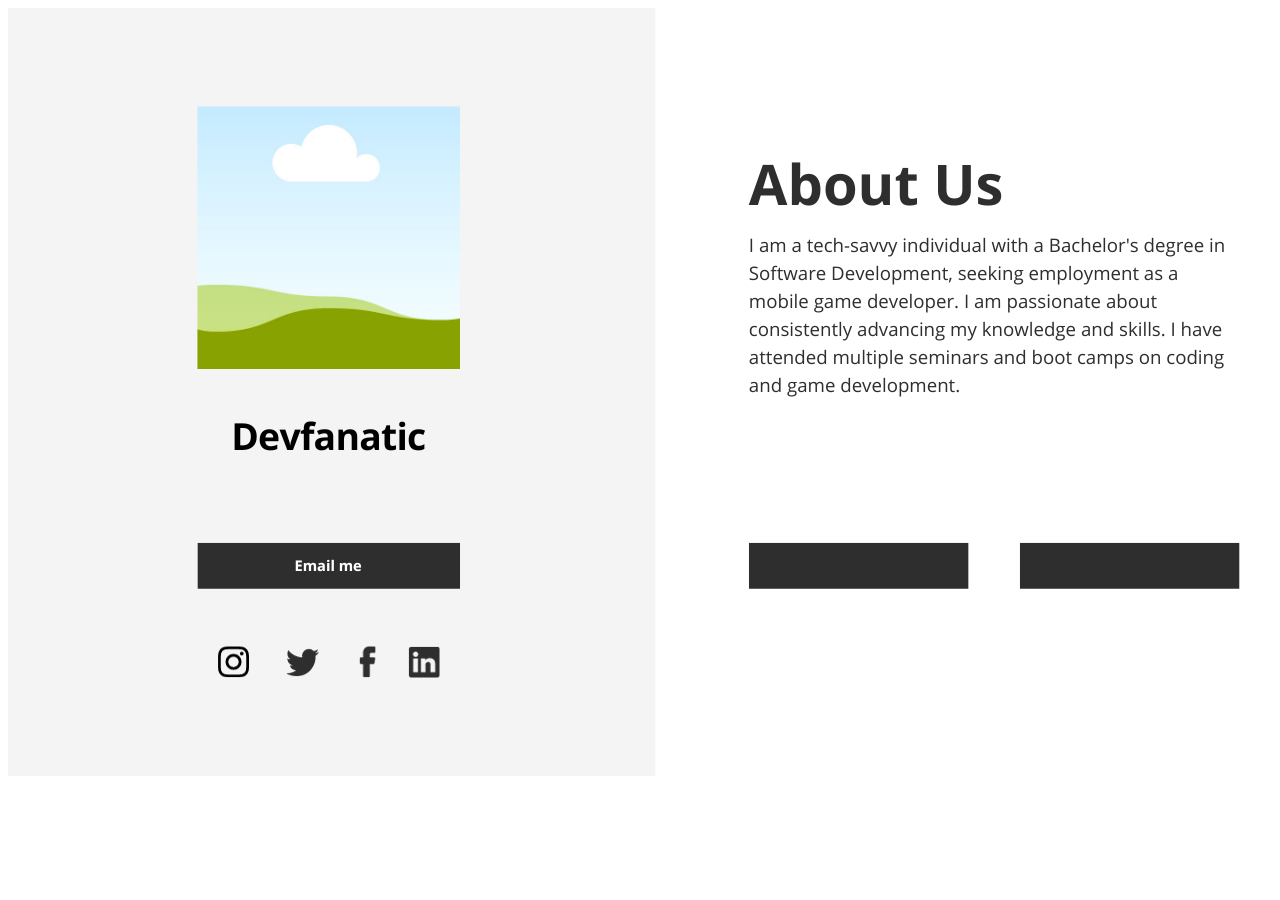
<file: templates/about.html>
<!DOCTYPE html>
<html lang="en">
<head>
    <meta charset="UTF-8">
    <meta name="viewport" content="width=device-width, initial-scale=1.0">
    <title>Document</title>
</head>
<body>
<img src="/static/assets/Devfanatic.png" class="img-fluid" alt="Profile Picture">
</body>
</html>
</file>
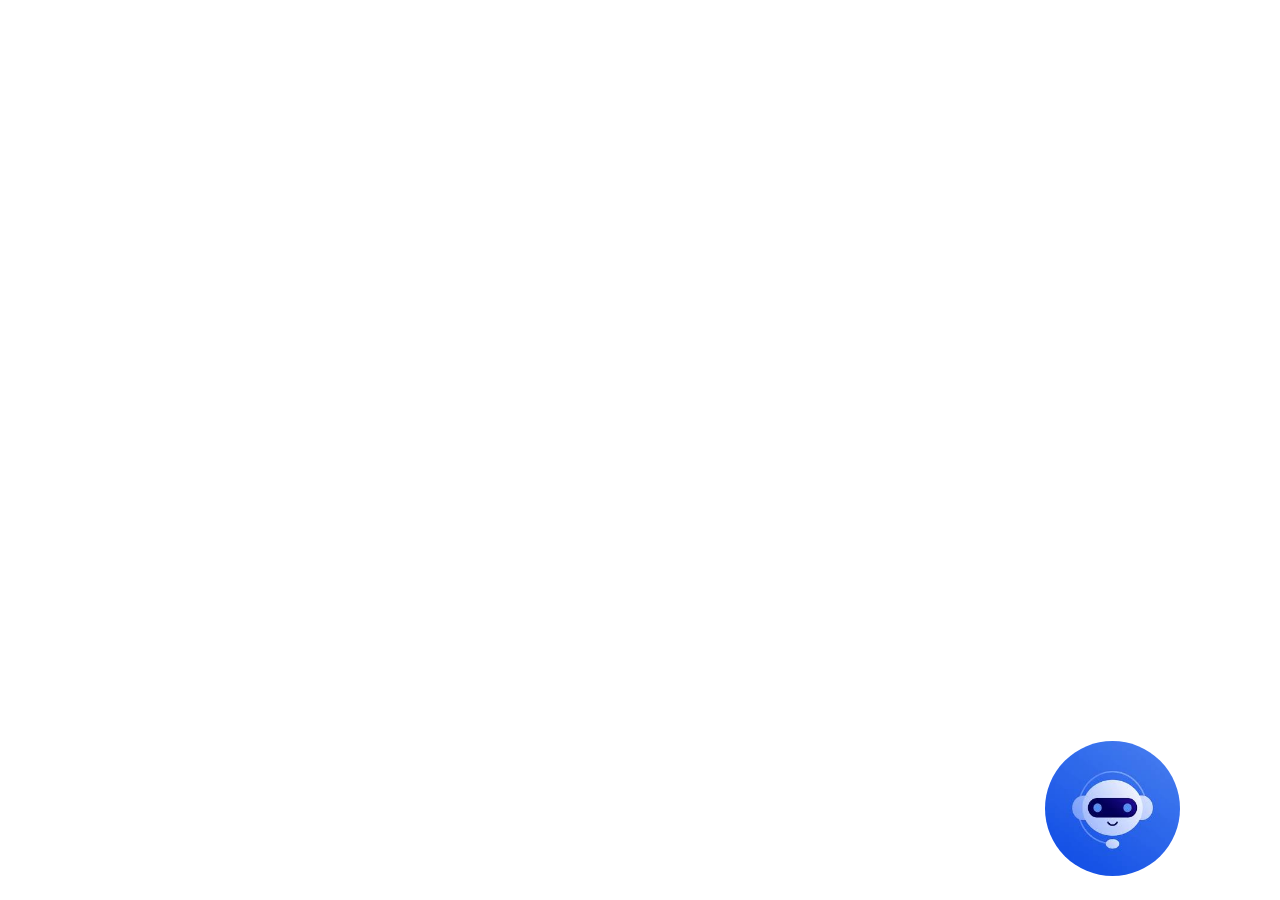
<file: templates/bot.html>
<!DOCTYPE html>
<html lang="en">
<head>
    <meta charset="UTF-8">
    <meta name="viewport" content="width=device-width, initial-scale=1.0">
    <link rel="stylesheet" href="https://maxcdn.bootstrapcdn.com/bootstrap/3.4.1/css/bootstrap.min.css">
    <!-- jQuery library -->
    <script src="https://ajax.googleapis.com/ajax/libs/jquery/3.6.4/jquery.min.js"></script>

    <!-- Latest compiled JavaScript -->
    <script src="https://maxcdn.bootstrapcdn.com/bootstrap/3.4.1/js/bootstrap.min.js"></script>
    <title>Assistant Bot</title>
    <link rel="stylesheet" href="Services.html">

    <style>
        /* for position of the Assistant Bot */
        #assistantbot{ 
            position: fixed;
            right: 100px;
            bottom: 24px;

        }

        /* For Sizing the image */
        #assistantbot div a img{
            height: 135px;
            width: 135px;
            border-radius: 50%;
            
        }

        #assistantbot div a img:hover{
            height: 150px;
            width: 150px;
            animation:inherit;
            animation-duration: 0.5s;
            border-radius: 50%;
            
        }

    </style>
   
</head>
<body>
    <section id="assistantbot">
        <div class="rounded-circle">
        <a href="Services.html"> <img src="/static/assets/chat.jpg" alt="Assistant Bot"> </a>
        </div>
    </section>
    
    
</body>
</html>
</file>
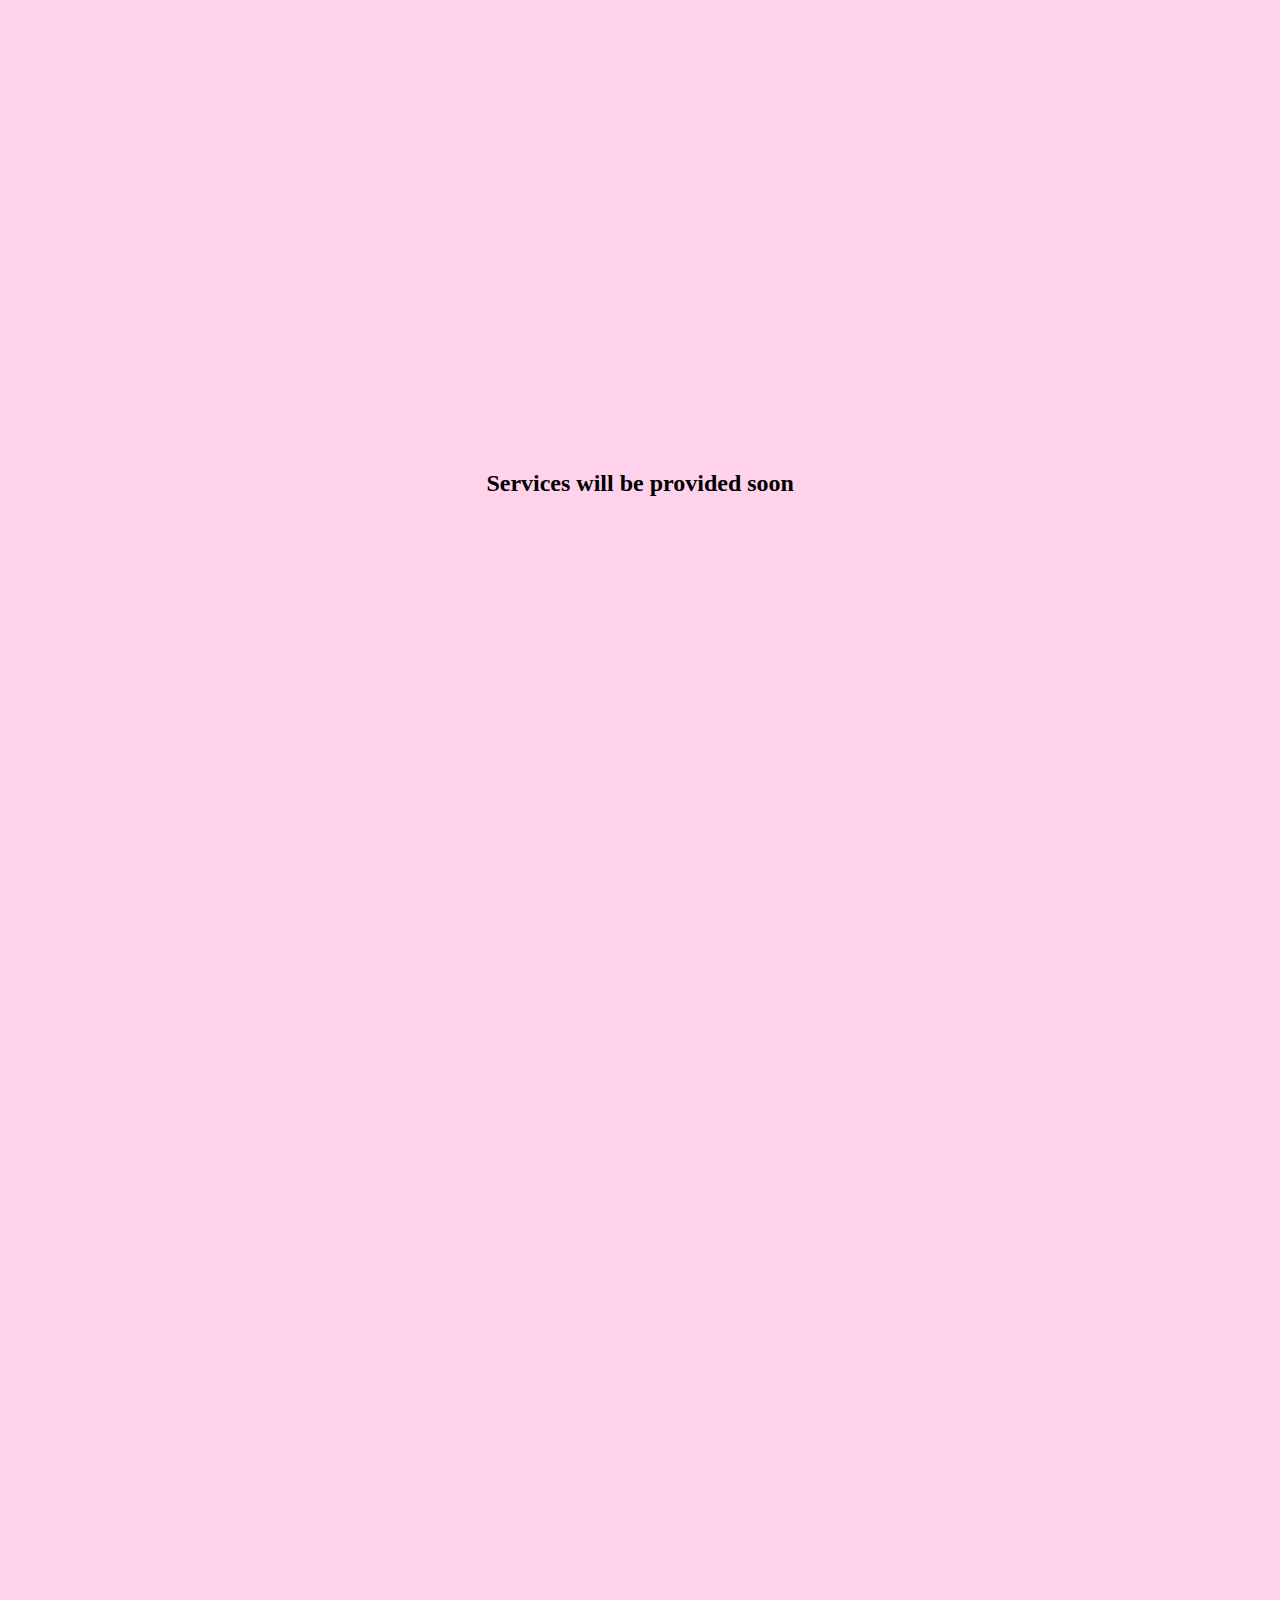
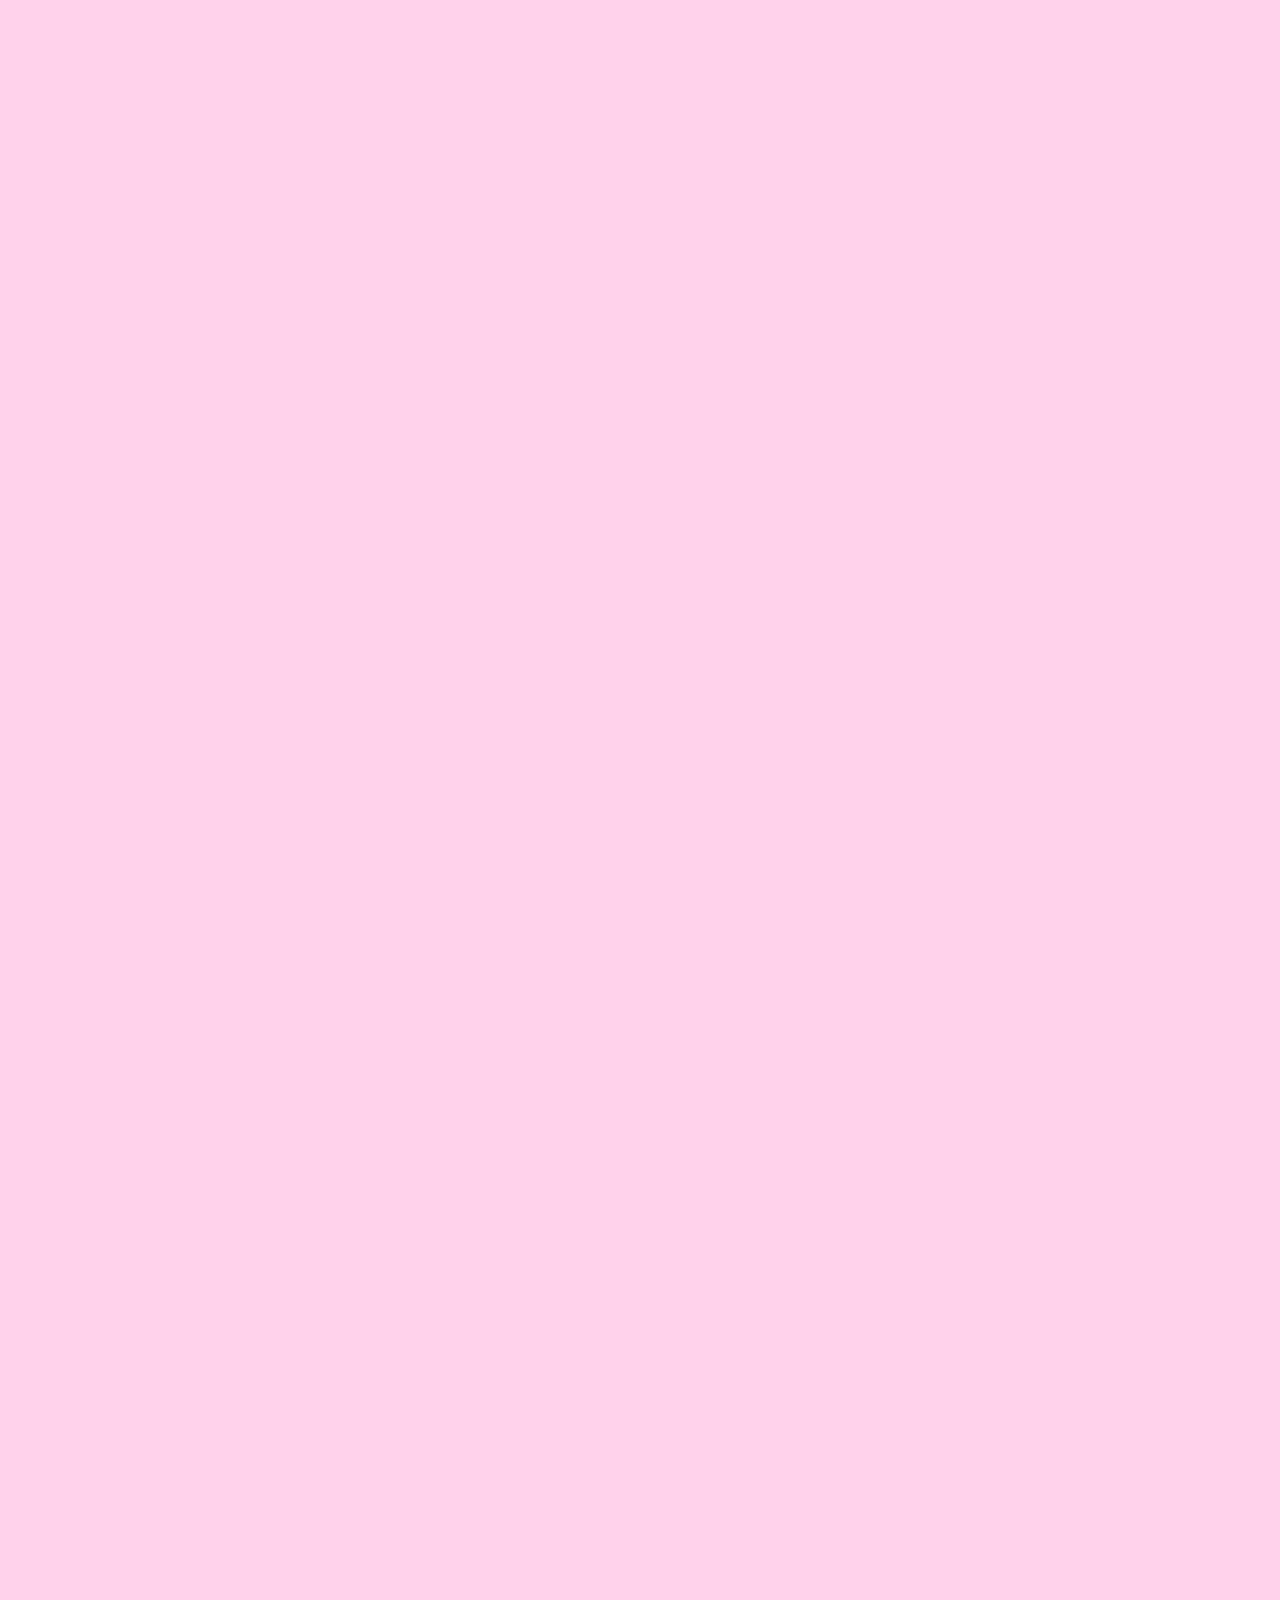
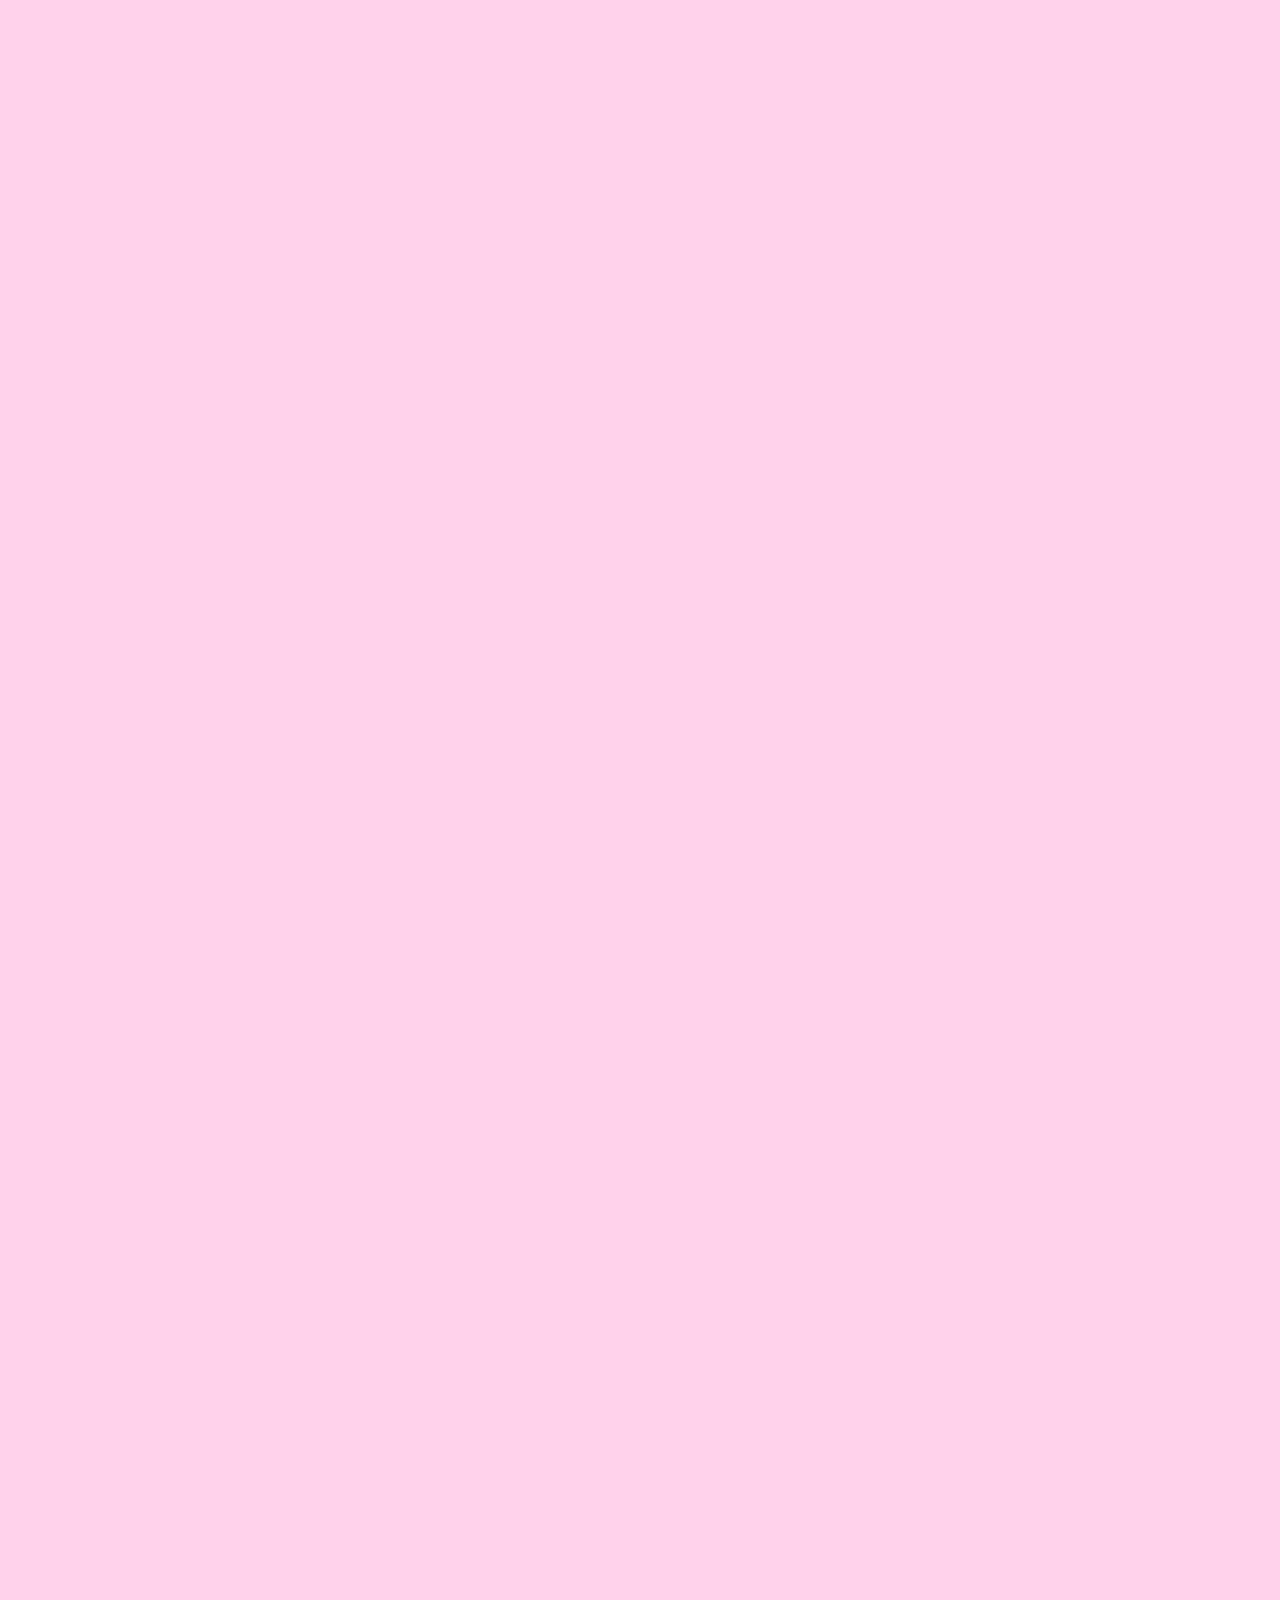
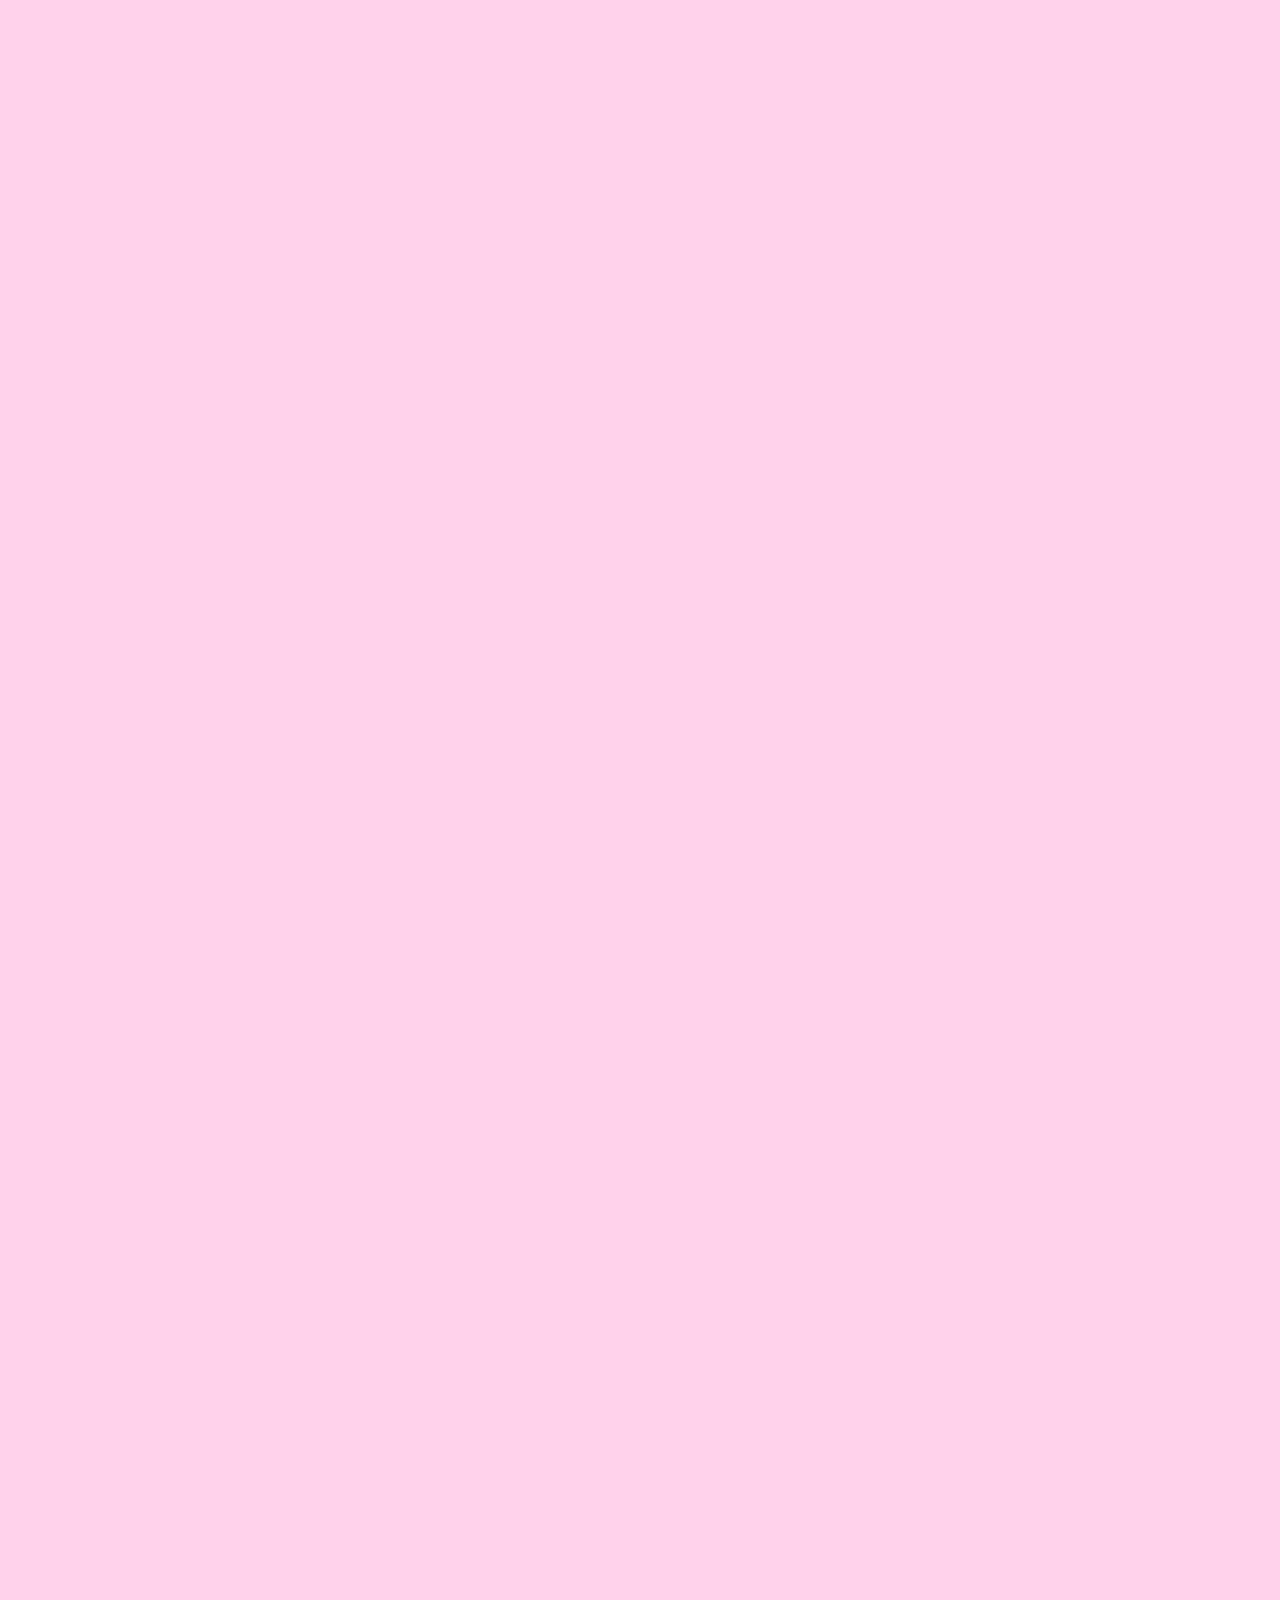
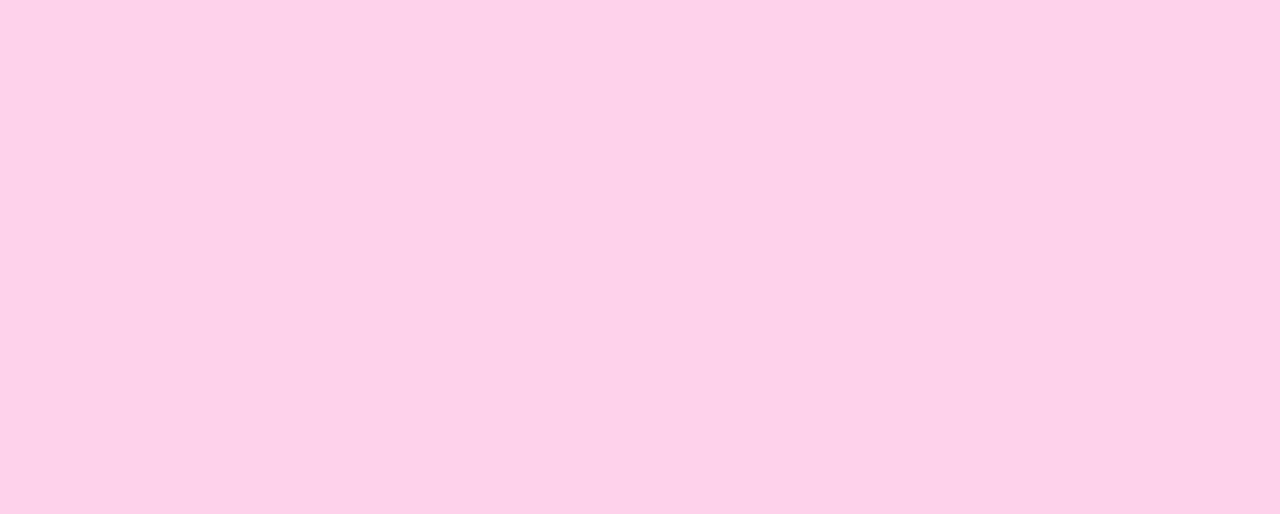
<file: templates/Services.html>
<!DOCTYPE html>
<html lang="en">
<head>
    <meta charset="UTF-8">
    <meta name="viewport" content="width=device-width, initial-scale=1.0">
    <title>Legal ai </title>
    <style>
        *{
            height: 6444px;
            background-color: rgb(255, 210, 235);
        }
        h2{
            color: rgb(0, 0, 0);
            position: relative;
           
           position: absolute;
           left: 38%;
           top: 50%;
        }
    </style>
</head>
<body>
   <h2>Services will be provided soon</h2> 
</body>
</html>
</file>
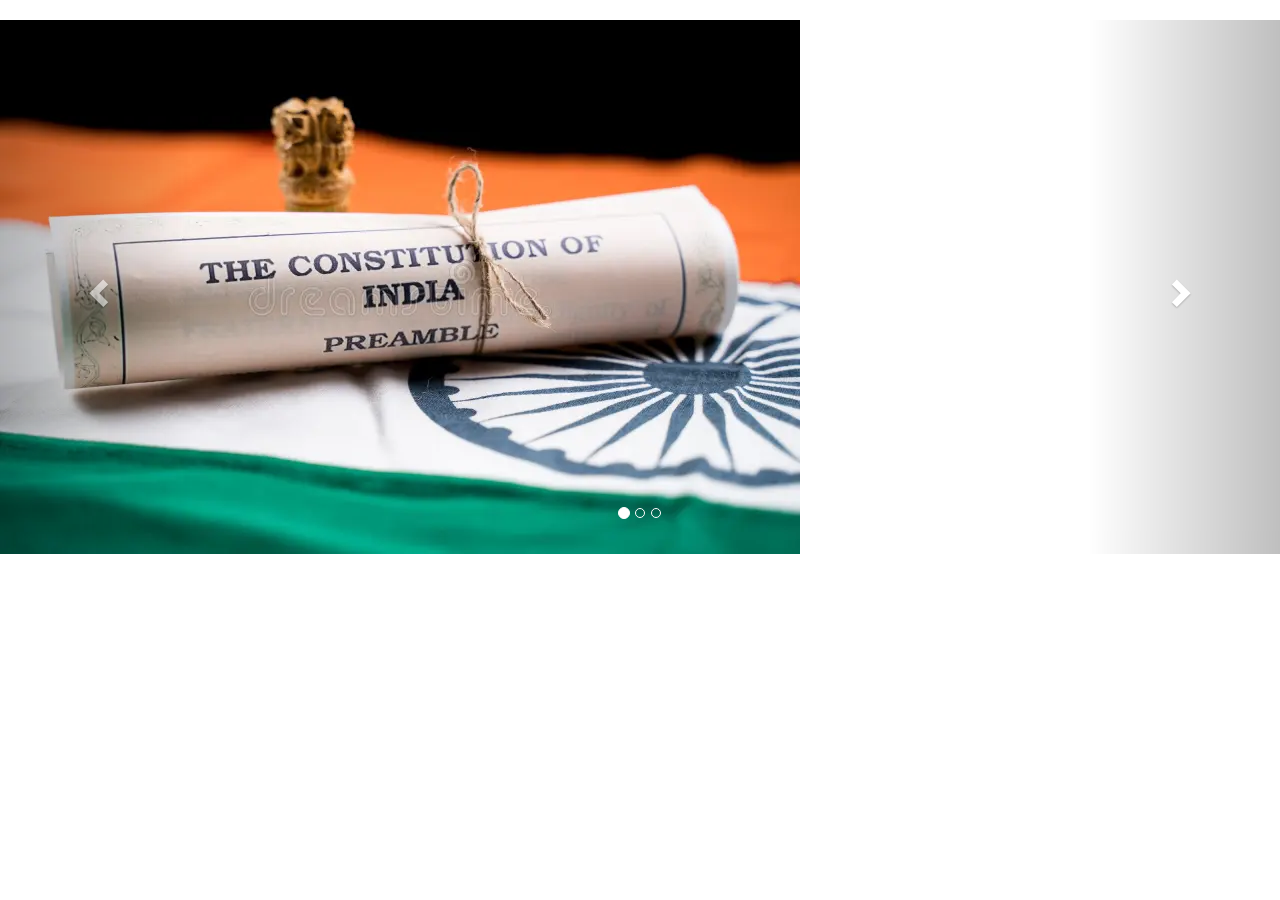
<file: templates/swipeindex.html>
<!DOCTYPE html>
<html lang="en">
<head>
    <meta charset="UTF-8">
    <meta name="viewport" content="width=device-width, initial-scale=1.0">
    <title>image slider</title>
    <!-- <link
      href="{{ url_for('static', filename='css/swipestyle.css') }}"/> -->
    <link href="/static/css/swipestyle.css">
    <link rel="stylesheet" href="https://maxcdn.bootstrapcdn.com/bootstrap/3.4.1/css/bootstrap.min.css">
    <!-- jQuery library -->
<script src="https://ajax.googleapis.com/ajax/libs/jquery/3.6.4/jquery.min.js"></script>

<!-- Latest compiled JavaScript -->
<script src="https://maxcdn.bootstrapcdn.com/bootstrap/3.4.1/js/bootstrap.min.js"></script>
</head>
<style>

</style>
<body>
<br>
    <div id="myCarousel" class="carousel slide" data-ride="carousel">
        <!-- Indicators -->
        <ol class="carousel-indicators">
          <li data-target="#myCarousel" data-slide-to="0" class="active"></li>
          <li data-target="#myCarousel" data-slide-to="1"></li>
          <li data-target="#myCarousel" data-slide-to="2"></li>
        </ol>

        <!-- Wrapper for slides -->
        <div class="carousel-inner">
          <div class="item active">
            <img src="/static/assets/first.webp" alt="pic_1" height="400px">
          </div>

          <div class="item">
            <img src="/static/assets/second.webp" alt="pic_2" height="400px">
          </div>

          <div class="item">
            <img src="/static/assets/QUESTION.png" alt="pic_3" height="400px">
          </div>
        </div>

        <!-- Left and right controls -->
        <a class="left carousel-control" href="#myCarousel" data-slide="prev">
          <span class="glyphicon glyphicon-chevron-left"></span>
          <span class="sr-only">Previous</span>
        </a>
        <a class="right carousel-control" href="#myCarousel" data-slide="next">
          <span class="glyphicon glyphicon-chevron-right"></span>
          <span class="sr-only">Next</span>
        </a>
      </div>

</body>
</html>
</file>
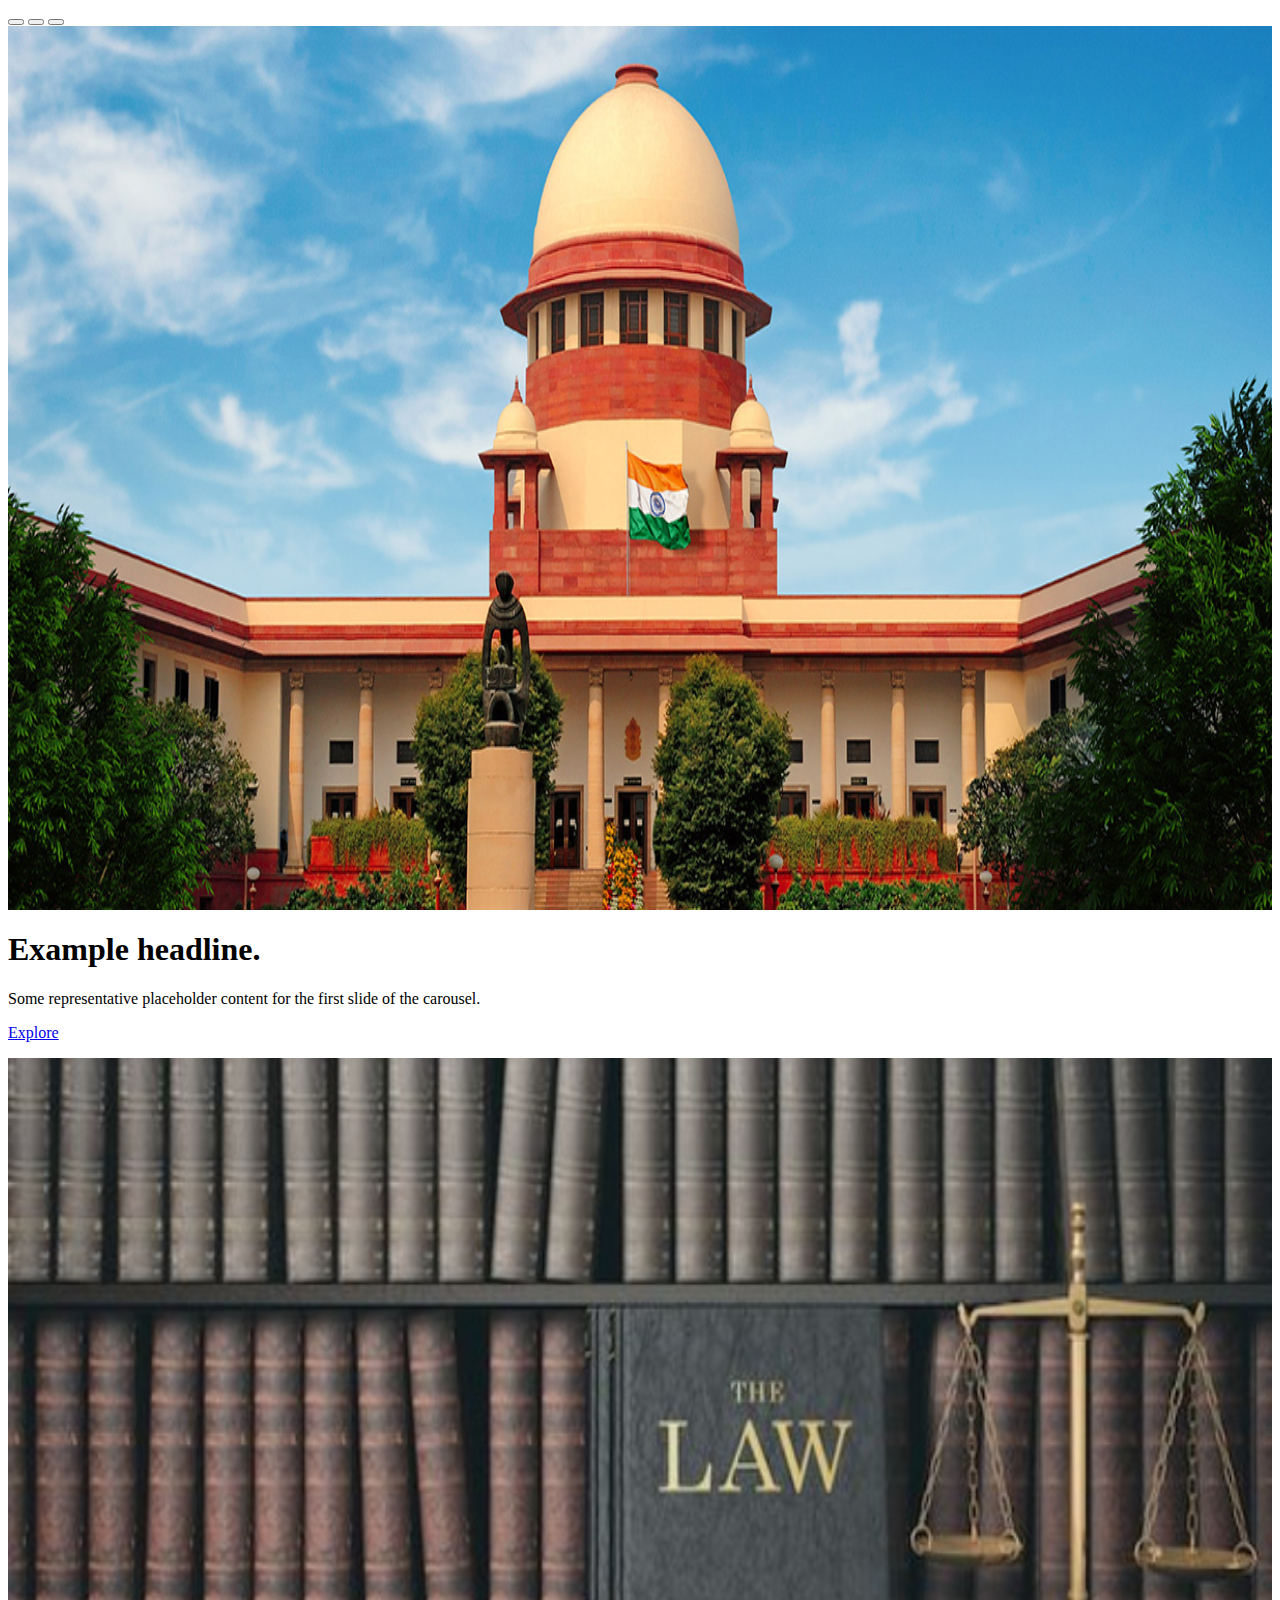
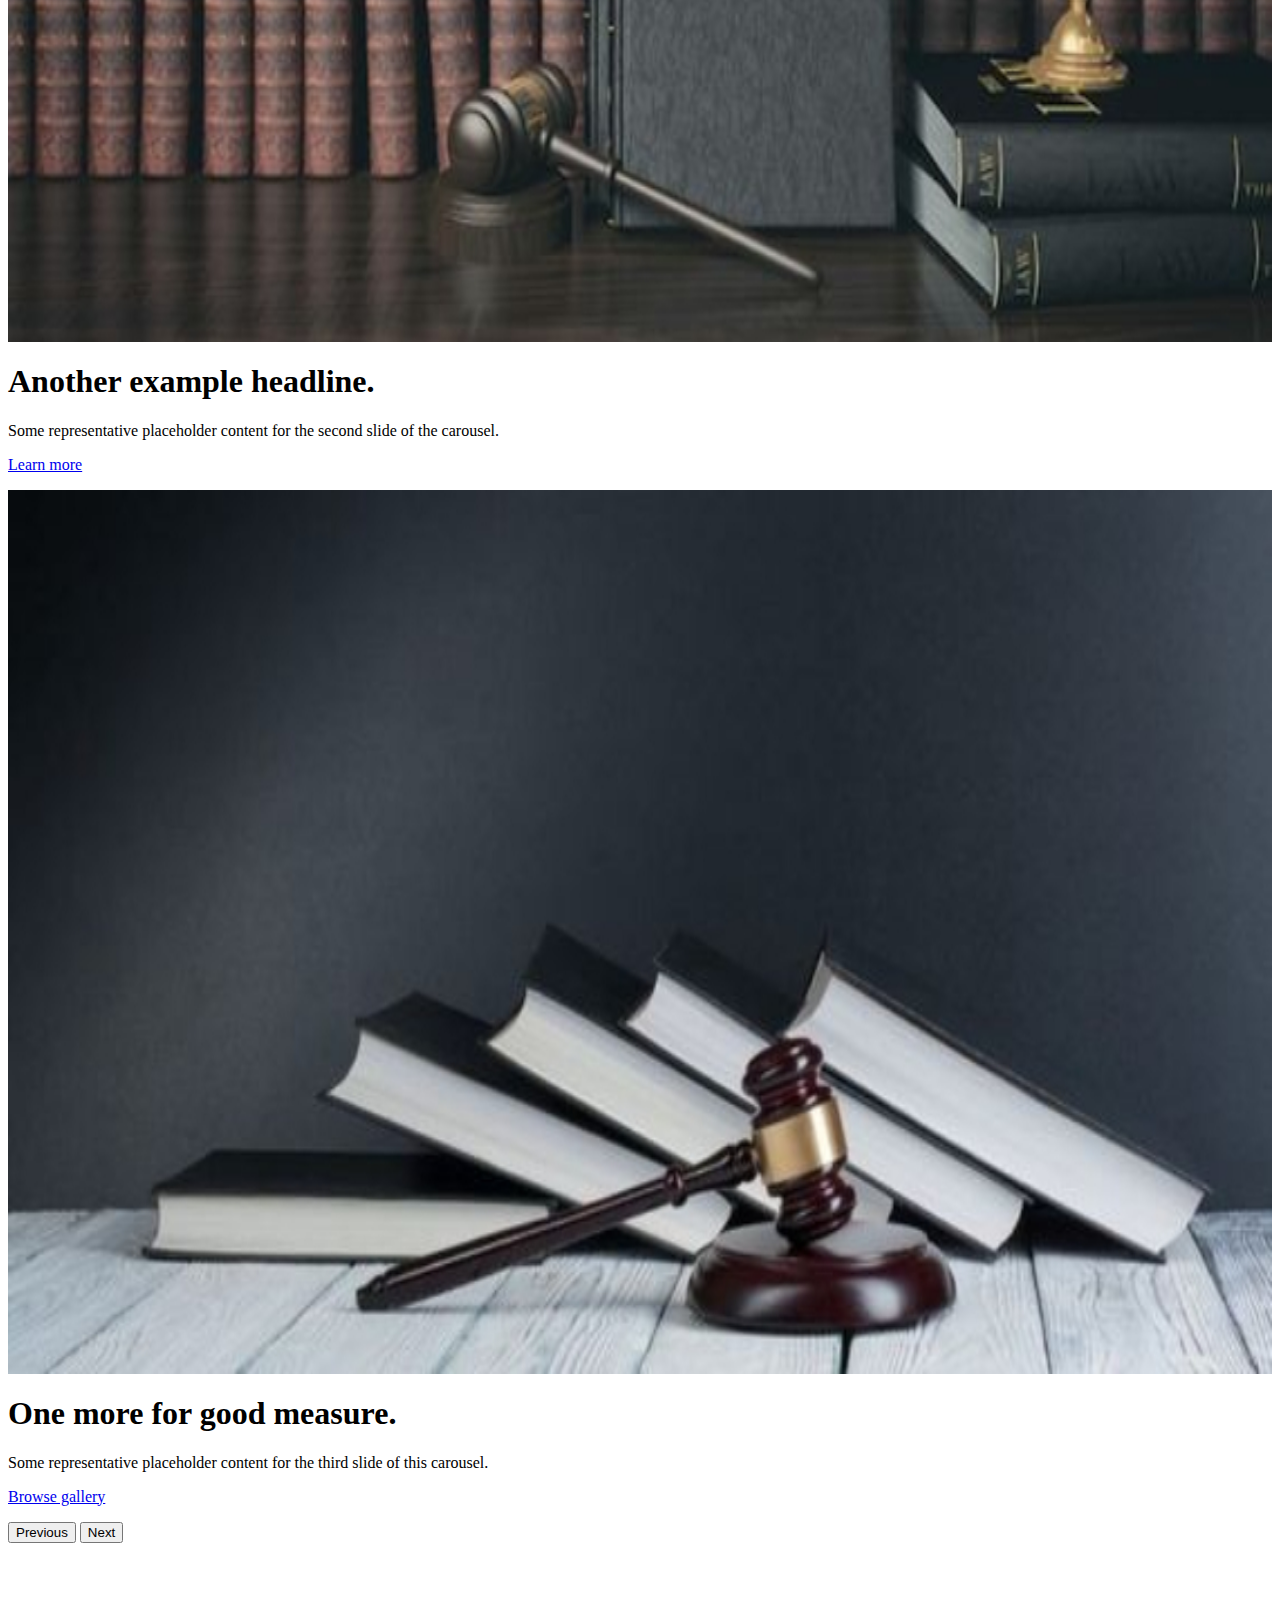
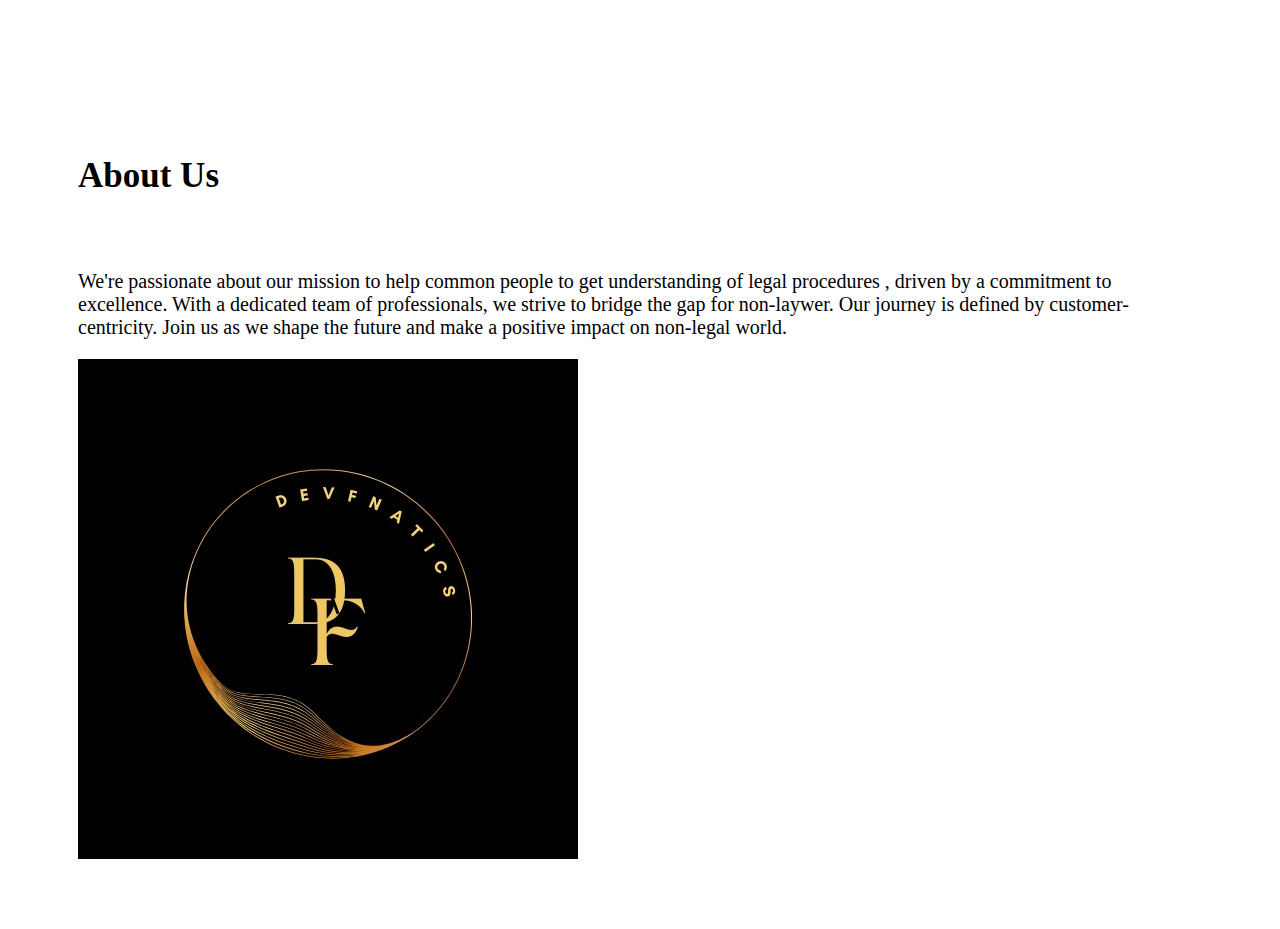
<file: templates/swipetrial.html>
<html>
<head>
    <link href="https://cdn.jsdelivr.net/npm/bootstrap@5.3.2/dist/css/bootstrap.min.css" rel="stylesheet" integrity="sha384-T3c6CoIi6uLrA9TneNEoa7RxnatzjcDSCmG1MXxSR1GAsXEV/Dwwykc2MPK8M2HN" crossorigin="anonymous">
    <script src="https://cdn.jsdelivr.net/npm/bootstrap@5.3.2/dist/js/bootstrap.bundle.min.js" integrity="sha384-C6RzsynM9kWDrMNeT87bh95OGNyZPhcTNXj1NW7RuBCsyN/o0jlpcV8Qyq46cDfL" crossorigin="anonymous"></script>
</head>
<script src="https://cdn.jsdelivr.net/npm/bootstrap@5.3.2/dist/js/bootstrap.bundle.min.js" integrity="sha384-C6RzsynM9kWDrMNeT87bh95OGNyZPhcTNXj1NW7RuBCsyN/o0jlpcV8Qyq46cDfL" crossorigin="anonymous"></script>
<body>
<div id="myCarousel" class="carousel slide mb-6" data-bs-ride="carousel">
    <div class="carousel-indicators">
      <button type="button" data-bs-target="#myCarousel" data-bs-slide-to="0" class="active" aria-label="Slide 1" aria-current="true"></button>
      <button type="button" data-bs-target="#myCarousel" data-bs-slide-to="1" aria-label="Slide 2" class=""></button>
      <button type="button" data-bs-target="#myCarousel" data-bs-slide-to="2" aria-label="Slide 3" class=""></button>
    </div>
    <div class="carousel-inner">
      <div class="carousel-item active">
        <img class="bd-placeholder-img" width="100%" height="100%" src="/static/assets/Supreme court.jpg" aria-hidden="true" preserveAspectRatio="xMidYMid slice" focusable="false"><rect width="100%" height="100%" fill="var(--bs-secondary-color)"></rect></svg>
        <div class="container">
          <div class="carousel-caption text-start">
            <h1>Example headline.</h1>
            <p class="opacity-75">Some representative placeholder content for the first slide of the carousel.</p>
            <p><a class="btn btn-lg btn-primary" href="#">Explore</a></p>
          </div>
        </div>
      </div>
      <div class="carousel-item">
        <img class="bd-placeholder-img" width="100%" height="100%" src="/static/assets/S1-fotor-20230917185816.jpg" aria-hidden="true" preserveAspectRatio="xMidYMid slice" focusable="false"><rect width="100%" height="100%" fill="var(--bs-secondary-color)"></rect></svg>
        <div class="container">
          <div class="carousel-caption">
            <h1>Another example headline.</h1>
            <p>Some representative placeholder content for the second slide of the carousel.</p>
            <p><a class="btn btn-lg btn-primary" href="#">Learn more</a></p>
          </div>
        </div>
      </div>
      <div class="carousel-item">
        <img class="bd-placeholder-img" width="100%" height="100%" src="/static/assets/s2-fotor-2023091719946.jpg" aria-hidden="true" preserveAspectRatio="xMidYMid slice" focusable="false"><rect width="100%" height="100%" fill="var(--bs-secondary-color)"></rect></svg>
        <div class="container">
          <div class="carousel-caption text-end">
            <h1>One more for good measure.</h1>
            <p>Some representative placeholder content for the third slide of this carousel.</p>
            <p><a class="btn btn-lg btn-primary" href="#">Browse gallery</a></p>
          </div>
        </div>
      </div>
    </div>
    <button class="carousel-control-prev" type="button" data-bs-target="#myCarousel" data-bs-slide="prev">
      <span class="carousel-control-prev-icon" aria-hidden="true"></span>
      <span class="visually-hidden">Previous</span>
    </button>
    <button class="carousel-control-next" type="button" data-bs-target="#myCarousel" data-bs-slide="next">
      <span class="carousel-control-next-icon" aria-hidden="true"></span>
      <span class="visually-hidden">Next</span>
    </button>
  </div>

  <div class="row featurette" style="margin: 50px 50px; padding: 20px 20px;">
    <div class="col-md-7 order-md-2" style="padding-top: 120px;">
      <h1 class="featurette-heading fw-normal lh-1" style="font-size: 35px;">About Us</h1>
      <p class="lead" style="padding-top: 50px; font-size: 20px;">We're passionate about our mission to help common people to get understanding of legal procedures , driven by a commitment to excellence. With a dedicated team of professionals, we strive to bridge the gap for non-laywer. Our journey is defined by customer-centricity. Join us as we shape the future and make a positive impact on non-legal world.</p>
    </div>
    <div class="col-md-5 order-md-1">
      <img class="bd-placeholder-img bd-placeholder-img-lg featurette-image img-fluid mx-auto rounded-circle" width="500" height="500" src="/static/assets/WhatsApp Image 2023-09-17 at 19.11.00.jpeg" role="img" aria-label="Placeholder: 500x500" preserveAspectRatio="xMidYMid slice" focusable="false"><title>Placeholder</title><rect width="100%" height="100%" fill="var(--bs-secondary-bg)"></rect><text x="50%" y="50%" fill="var(--bs-secondary-color)" dy=".3em"></rect></svg>
    </div>
  </div>
</body>
</html>
</file>
